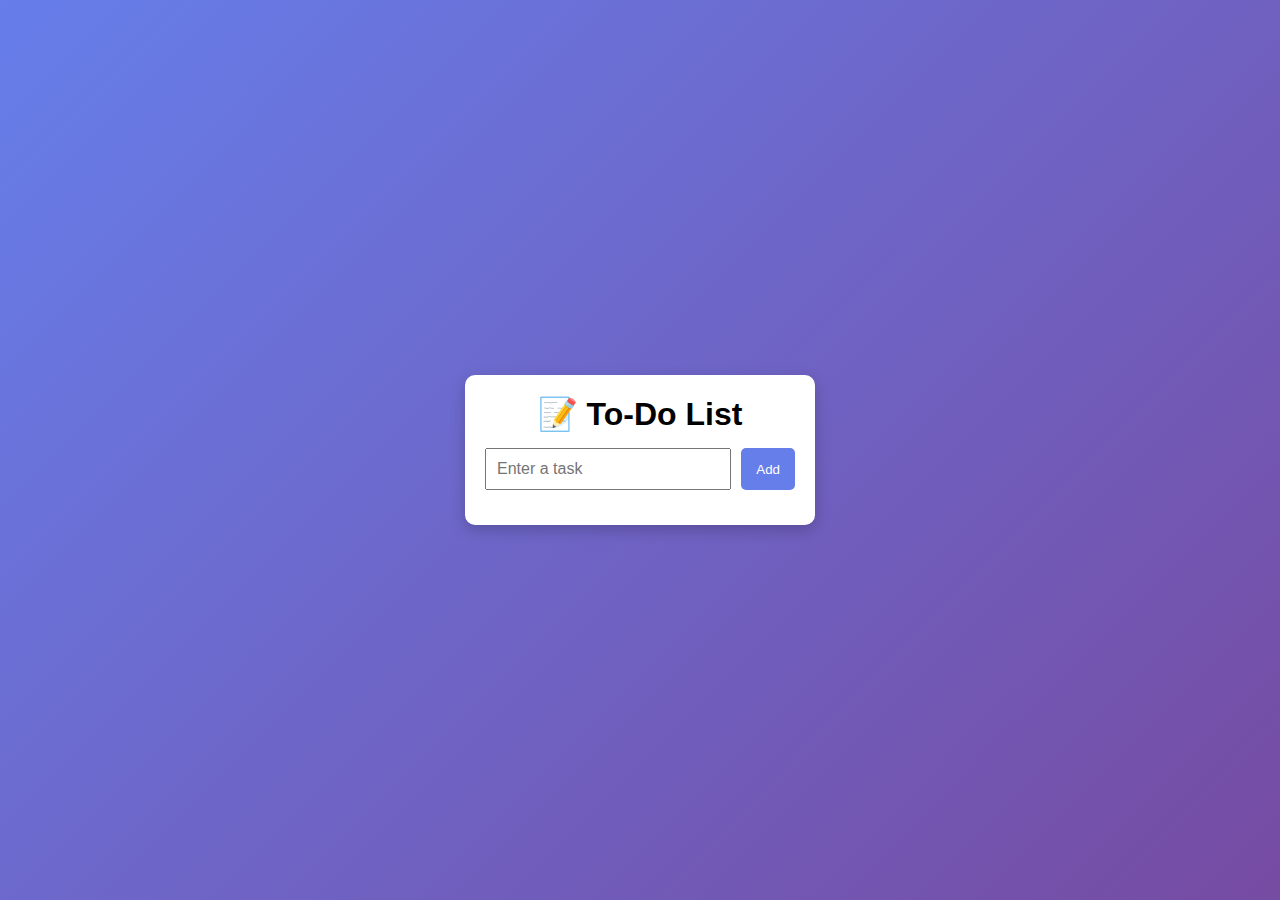
<file: Task 2/index.html>
<!DOCTYPE html>
<html lang="en">
<head>
    <meta charset="UTF-8">
    <title>To-Do List App</title>
    <meta name="viewport" content="width=device-width, initial-scale=1.0">
    <link rel="stylesheet" href="style.css">
</head>
<body>

<div class="container">
    <h1>📝 To-Do List</h1>

    <div class="input-section">
        <input type="text" id="taskInput" placeholder="Enter a task">
        <button id="addTaskBtn">Add</button>
    </div>

    <ul id="taskList"></ul>
</div>

<script src="script.js"></script>
</body>
</html>
</file>
<file: Task 2/style.css>
* {
    margin: 0;
    padding: 0;
    box-sizing: border-box;
    font-family: Arial, sans-serif;
}

body {
    height: 100vh;
    background: linear-gradient(135deg, #667eea, #764ba2);
    display: flex;
    justify-content: center;
    align-items: center;
}

.container {
    background: #fff;
    padding: 20px;
    width: 350px;
    border-radius: 10px;
    box-shadow: 0 5px 15px rgba(0,0,0,0.2);
}

h1 {
    text-align: center;
    margin-bottom: 15px;
}

.input-section {
    display: flex;
    gap: 10px;
}

input {
    flex: 1;
    padding: 10px;
    font-size: 16px;
}

button {
    padding: 10px 15px;
    background: #667eea;
    color: white;
    border: none;
    cursor: pointer;
    border-radius: 5px;
}

button:hover {
    background: #5a67d8;
}

ul {
    list-style: none;
    margin-top: 15px;
}

li {
    background: #f3f3f3;
    padding: 10px;
    margin-bottom: 8px;
    display: flex;
    justify-content: space-between;
    align-items: center;
    border-radius: 5px;
}

li.completed {
    text-decoration: line-through;
    color: gray;
}

.delete-btn {
    background: red;
    color: white;
    border: none;
    padding: 5px 8px;
    cursor: pointer;
    border-radius: 4px;
}
</file>
